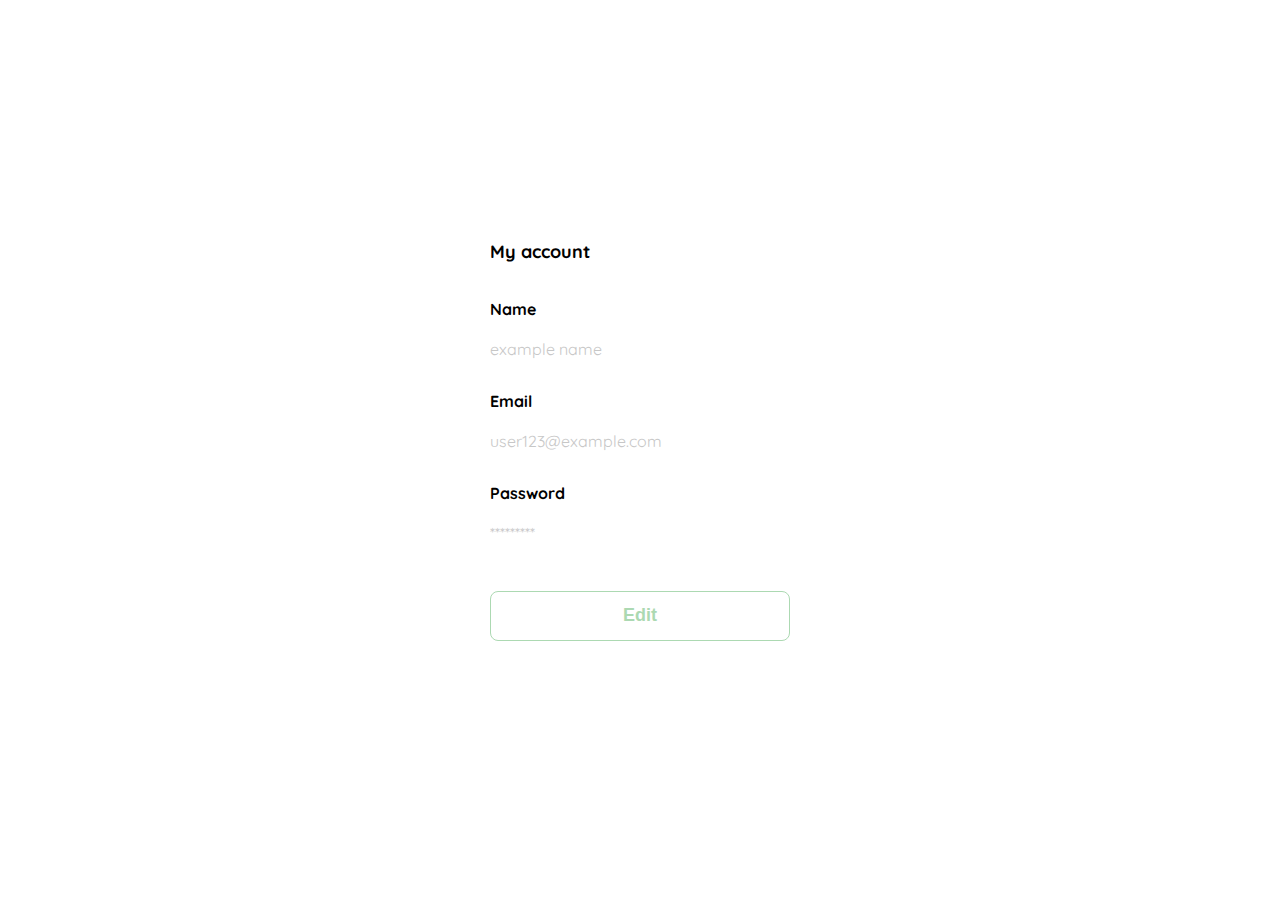
<file: Clase-10-Editar-Cuenta.html>
<!DOCTYPE html>
<html lang="en">
<head>
    <meta charset="UTF-8">
    <meta name="viewport" content="width=device-width, initial-scale=1.0">
    <link rel="preconnect" href="https://fonts.googleapis.com">
    <link rel="preconnect" href="https://fonts.gstatic.com" crossorigin>
    <link href="https://fonts.googleapis.com/css2?family=Quicksand:wght@300;500;700&display=swap" rel="stylesheet">
    <title>Document</title>
    <style>
        :root {
            --white: #FFFFFF;
            --black: #000000;
            --very-light-pink: #C7C7C7;
            --text-input-field: #F7F7F7;
            --hospital-green: #ACD9B2;
            --sm: 14px;
            --md: 16px;
            --lg: 18px;
        }
        body {
            margin: 0;
            font-family: 'Quicksand', sans-serif;
        }
        .login {
            width: 100%;
            height: 100vh;
            display: grid;
            place-items: center;
        }
        .form-container {
            display: grid;
            grid-template-rows: auto 1fr auto;
            width: 300px;
        }
        .logo {
            width: 152px;
            margin-bottom: 48px;
            justify-self: center;
            display: none;
        }
        .title {
            font-size: var(--lg);
            margin-bottom: 36px;
            text-align: start;
        }
        .form {
            display: flex;
            flex-direction: column;
        }
        .form div {
            display: flex;
            flex-direction: column;
        }
        .label {
            font-size: var(--md);
            font-weight: bold;
            margin-bottom: 12px; 
        }
        .value {
            color: var(--very-light-pink);
            font-size: var(--md);
            margin: 8px 0px 32px 0px;
        }
        .secondary-button {
            background-color: var(--white);
            border-radius: 8px;
            border: 1px solid var(--hospital-green);
            color: var(--hospital-green);
            width: 100%;
            cursor: pointer;
            font-size: var(--lg);
            font-weight: bold;
            height: 50px;
        }
        .login-button {
            margin-top: 16px;
            margin-bottom: 32px;
        }
        @media (max-width: 640px) {
            .form-container {
                height: 100%;
            }
            .form {
                height: 100%;
                justify-content: space-between;
            }
        }
    </style>
</head>
<body>
    <div class="login">
        <div class="form-container">
            <h1 class="title">My account</h1>
            
            <form action="" class="form">
                <div>
                    <label for="name" class="label">Name</label>
                    <p class="value">example name</p>

                    <label for="email" class="label">Email</label>
                    <p class="value">user123@example.com</p>

                    <label for="password" class="label">Password</label>
                    <p class="value">*********</p>
                </div>

                <input type="submit" value="Edit" class="secondary-button login-button">
            </form>
        </div>
    </div>
</body>
</html>
</file>
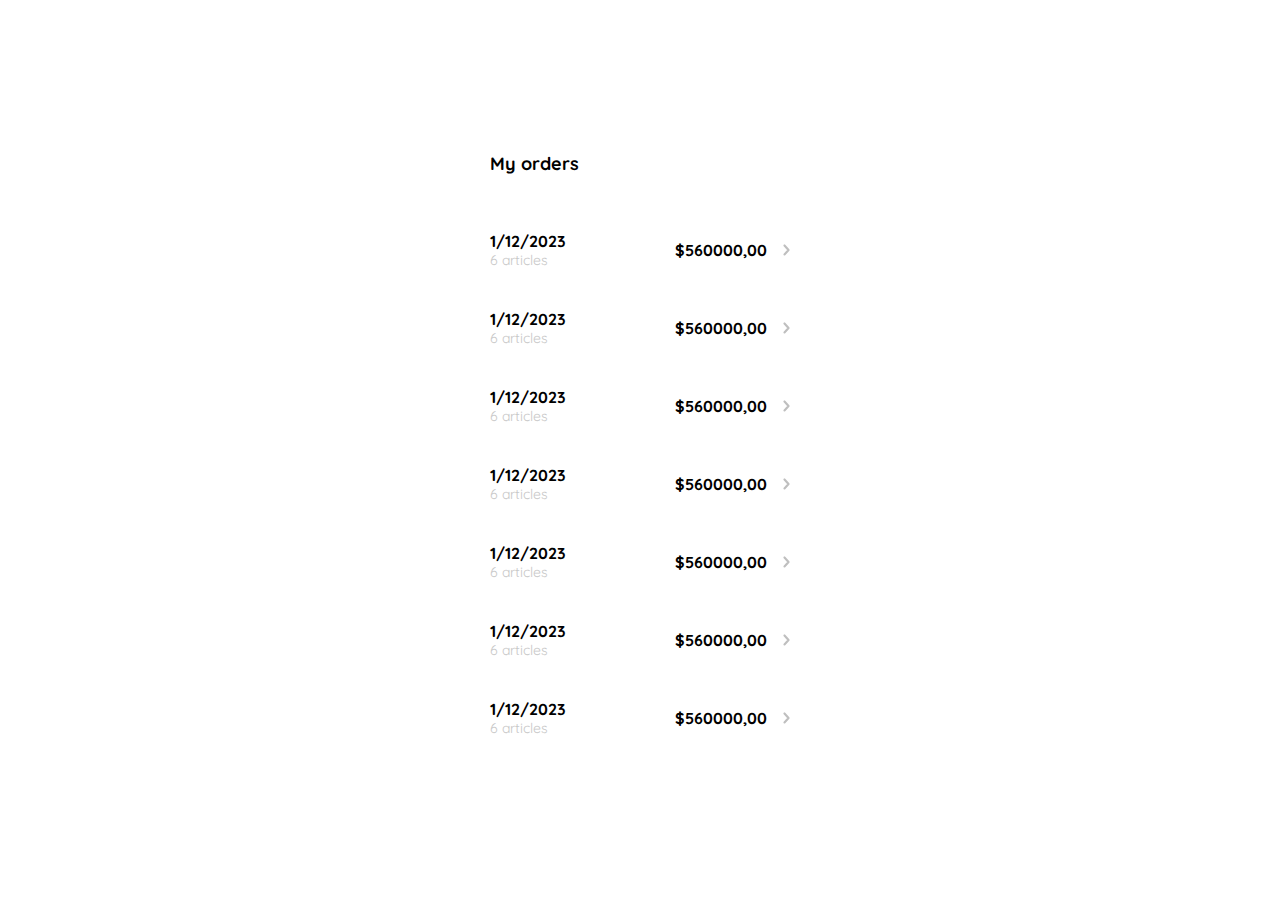
<file: Clase-17-Mis-ordenes.html>
<!DOCTYPE html>
<html lang="en">
<head>
    <meta charset="UTF-8">
    <meta name="viewport" content="width=device-width, initial-scale=1.0">
    <link rel="preconnect" href="https://fonts.googleapis.com">
    <link rel="preconnect" href="https://fonts.gstatic.com" crossorigin>
    <link href="https://fonts.googleapis.com/css2?family=Quicksand:wght@300;500;700&display=swap" rel="stylesheet">

    <title>Document</title>
    <style>
        /* Sample: https://static.platzi.com/media/articlases/Images/menu%282%29.png */
        :root {
            --white: #FFFFFF;
            --black: #000000;
            --very-light-pink: #C7C7C7;
            --text-input-field: #F7F7F7;
            --hospital-green: #ACD9B2;
            --sm: 14px;
            --md: 16px;
            --lg: 18px;
        }

        body {
            margin: 0;
            font-family: 'Quicksand', sans-serif;
        }

        .my-order {
            width: 100%;
            height: 100vh;
            display: grid;
            place-items: center;
        }

        .title {
            font-size: var(--lg);
            margin-bottom: 40px;
        }

        .my-order-container {
            display: grid;
            grid-template-rows: auto 1fr auto;
            width: 300px;
        }

        .my-order-content {
            display: flex;
            flex-direction: column;
        }

        .order {
            display: grid;
            grid-template-columns: auto 1fr auto;
            gap: 16px;
            align-items: center;
            margin-bottom: 8px;
        }

        .order p:nth-child(1) {
            display: flex;
            flex-direction: column;
        }

        .order p span:nth-child(1) {
            font-size: var(--md);
            font-weight: bold;
        }
        
        .order p span:nth-child(2) {
            font-size: var(--sm);
            color: var(--very-light-pink);
        }

        .order p:nth-child(2) {
            text-align: end;
            font-weight: bold;
        }

    </style>
</head>
<body>
    <div class="my-order">
        <div class="my-order-container">
            
            <h1 class="title">My orders</h1>

            <div class="my-order-content">
                <div class="order">
                    <p>
                        <span>1/12/2023</span>
                        <span>6 articles</span>
                    </p>
                    <p>$560000,00</p>
                    <img src="./Icons/flechita.svg" alt="arrow">
                </div>
                <div class="order">
                    <p>
                        <span>1/12/2023</span>
                        <span>6 articles</span>
                    </p>
                    <p>$560000,00</p>
                    <img src="./Icons/flechita.svg" alt="arrow">
                </div>
                <div class="order">
                    <p>
                        <span>1/12/2023</span>
                        <span>6 articles</span>
                    </p>
                    <p>$560000,00</p>
                    <img src="./Icons/flechita.svg" alt="arrow">
                </div>
                <div class="order">
                    <p>
                        <span>1/12/2023</span>
                        <span>6 articles</span>
                    </p>
                    <p>$560000,00</p>
                    <img src="./Icons/flechita.svg" alt="arrow">
                </div>
                <div class="order">
                    <p>
                        <span>1/12/2023</span>
                        <span>6 articles</span>
                    </p>
                    <p>$560000,00</p>
                    <img src="./Icons/flechita.svg" alt="arrow">
                </div>
                <div class="order">
                    <p>
                        <span>1/12/2023</span>
                        <span>6 articles</span>
                    </p>
                    <p>$560000,00</p>
                    <img src="./Icons/flechita.svg" alt="arrow">
                </div>
                <div class="order">
                    <p>
                        <span>1/12/2023</span>
                        <span>6 articles</span>
                    </p>
                    <p>$560000,00</p>
                    <img src="./Icons/flechita.svg" alt="arrow">
                </div>
            </div>
        </div>
    </div>
</body>
</html>
</file>
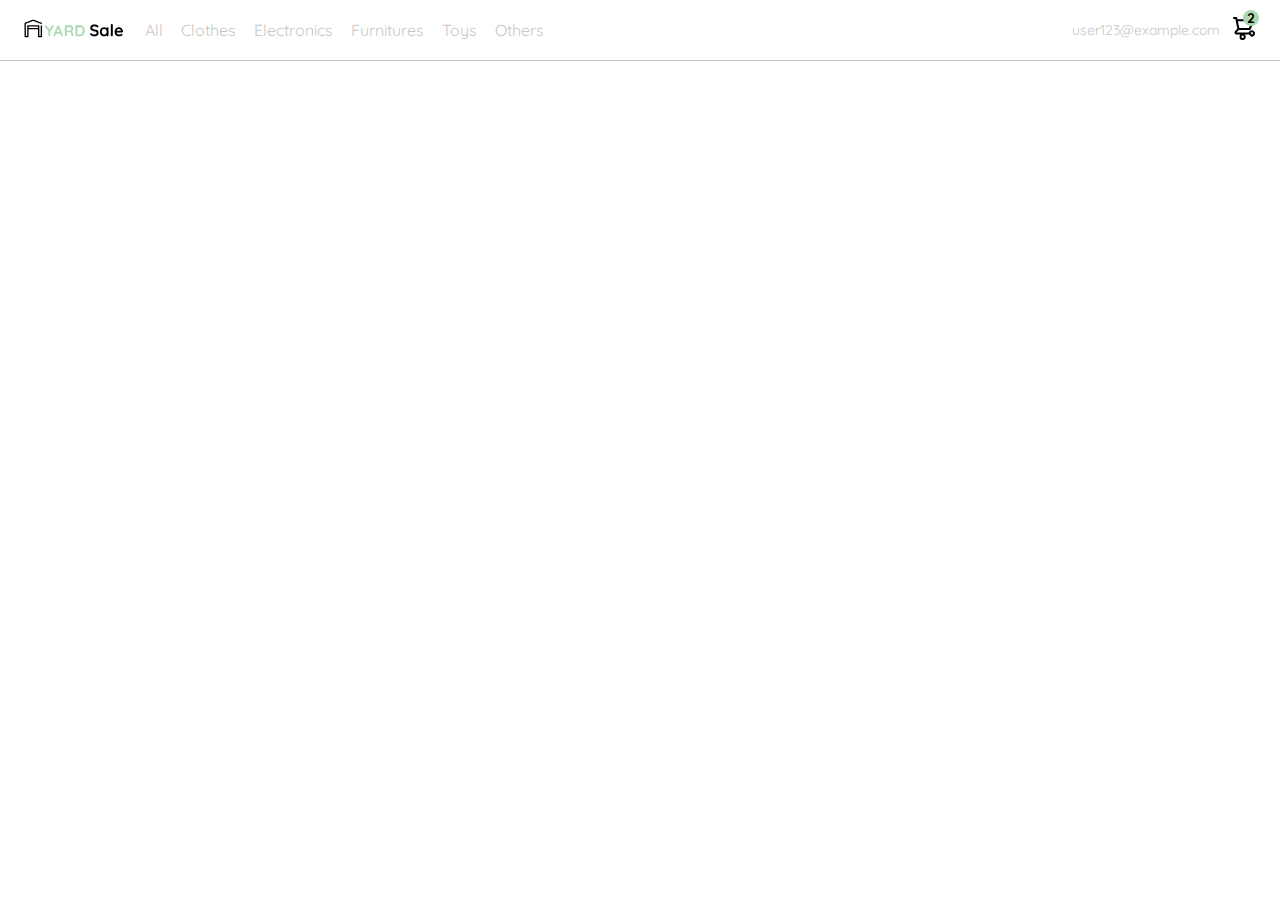
<file: Clase-18-Navbar.html>
<!DOCTYPE html>
<html lang="en">
<head>
    <meta charset="UTF-8">
    <meta name="viewport" content="width=device-width, initial-scale=1.0">
    <link rel="preconnect" href="https://fonts.googleapis.com">
    <link rel="preconnect" href="https://fonts.gstatic.com" crossorigin>
    <link href="https://fonts.googleapis.com/css2?family=Quicksand:wght@300;500;700&display=swap" rel="stylesheet">

    <title>Document</title>
    <style>
        :root {
            --white: #FFFFFF;
            --black: #000000;
            --very-light-pink: #C7C7C7;
            --text-input-field: #F7F7F7;
            --hospital-green: #ACD9B2;
            --sm: 14px;
            --md: 16px;
            --lg: 18px;
        }

        body {
            margin: 0;
            font-family: 'Quicksand', sans-serif;
        }

        nav {
            display: flex;
            justify-content: space-between;
            padding: 0 24px;
            border-bottom: 1px solid var(--very-light-pink);
        }

        .menu {
            display: none;
        }

        .logo {
            width: 100px;
        }

        .navbar-left ul,
        .navbar-right ul {
            list-style: none;
            padding: 0;
            margin: 0;
            display: flex;
            align-items: center;
            height: 60px;
        }

        .navbar-left {
            display: flex;
        }

        .navbar-left ul {
            margin-left: 12px;
        }

        .navbar-left ul li a,
        .navbar-right ul li a {
            text-decoration: none;
            color: var(--very-light-pink);
            border: 1px solid var(--white);
            padding: 8px;
            border-radius: 8px;
        }

        .navbar-left ul li a:hover,
        .navbar-right ul li a:hover {
            /* text-decoration: none; */
            color: var(--hospital-green);
            border: 1px solid var(--hospital-green);
            
        }

        .navbar-email {
            color: var(--very-light-pink);
            font-size: var(--sm);
            margin-right: 12px;
        }

        .navbar-shopping-cart {
            position: relative;
        }

        .navbar-shopping-cart div {
            width: 16px;
            height: 16px;
            background-color: var(--hospital-green);
            border-radius: 50%;
            font-size: var(--sm);
            font-weight: bold;
            position: absolute;
            top: -6px;
            right: -3px;
            display: flex;
            justify-content: center;
            align-items: center;
        }

        @media (max-width: 640px) {
            .menu {
                display: block;

            }

            .navbar-left ul {
                display: none;
            }

            .navbar-email {
                display: none;
            }
        }

    </style>
</head>
<body>
    <nav>
        <img src="./Icons/icon_menu.svg" alt="ícono de menú" class="menu">

        <div class="navbar-left">
            <img src="./Logos/logo_yard_sale.svg" alt="logo" class="logo">

            <ul>
                <li>
                    <a href="/">All</a>
                </li>
                <li>
                    <a href="/">Clothes</a>
                </li>
                <li>
                    <a href="/">Electronics</a>
                </li>
                <li>
                    <a href="/">Furnitures</a>
                </li>
                <li>
                    <a href="/">Toys</a>
                </li>
                <li>
                    <a href="/">Others</a>
                </li>
            </ul>
        </div>

        <div class="navbar-right">
            <ul>
                <li class="navbar-email">user123@example.com</li>
                <li class="navbar-shopping-cart">
                    <img src="./Icons/icon_shopping_cart.svg" alt="shopping cart">
                    <div>2</div>
                </li>
            </ul>
        </div>
    </nav>
</body>
</html>
</file>
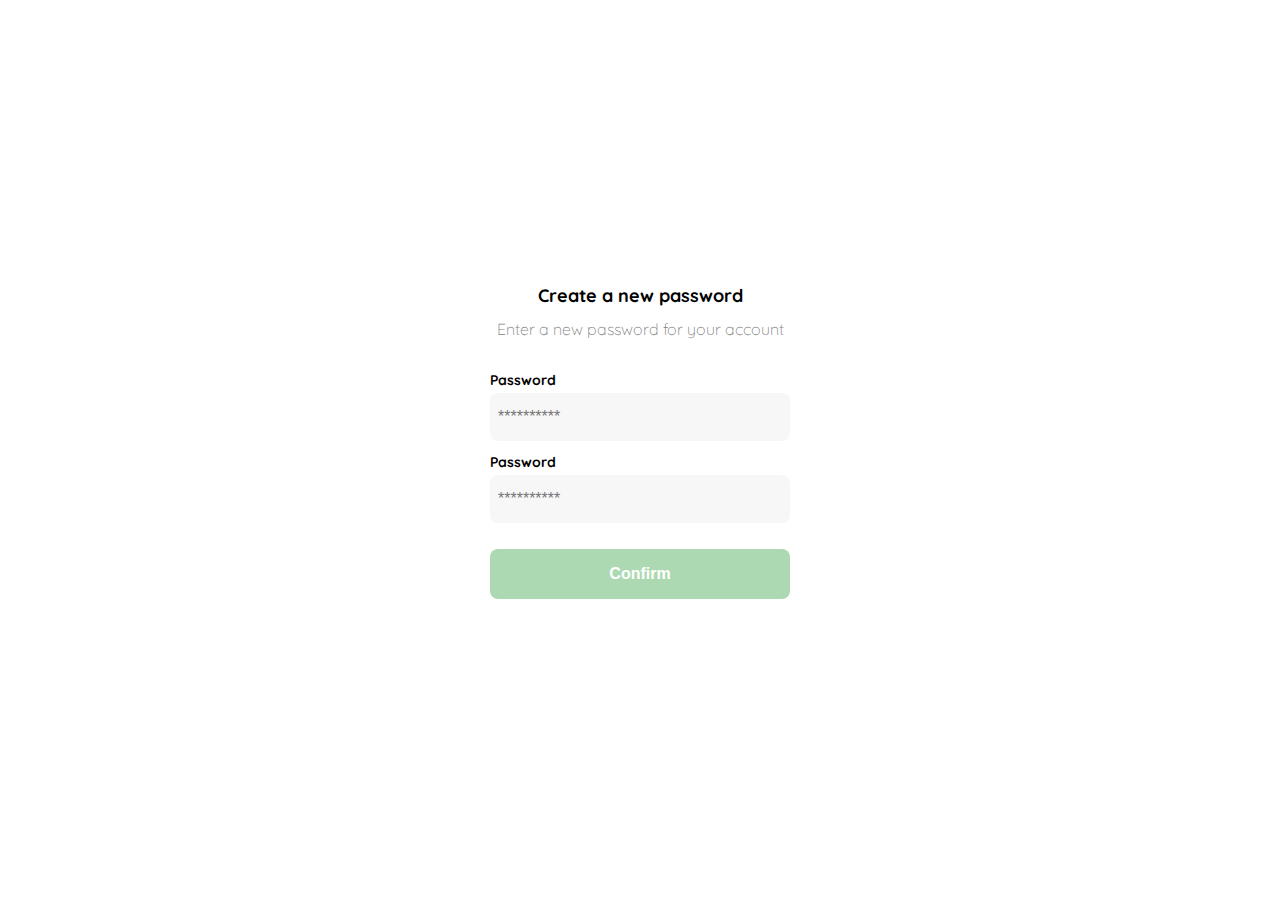
<file: Clase-5&&6-Contraseña.html>
<!DOCTYPE html>
<html lang="en">
<head>
    <meta charset="UTF-8">
    <meta name="viewport" content="width=device-width, initial-scale=1.0">
    <link rel="preconnect" href="https://fonts.googleapis.com">
    <link rel="preconnect" href="https://fonts.gstatic.com" crossorigin>
    <link href="https://fonts.googleapis.com/css2?family=Quicksand:wght@300;500;700&display=swap" rel="stylesheet">
    <title>Document</title>
    <style>
        :root {
            --white: #FFFFFF;
            --black: #000000;
            --very-light-pink: #C7C7C7;
            --text-input-field: #F7F7F7;
            --hospital-green: #ACD9B2;
            --sm: 14px;
            --md: 16px;
            --lg: 18px;
        }
        body {
            margin: 0;
            font-family: 'Quicksand', sans-serif;
        }
        .login {
            width: 100%;
            height: 100vh;
            display: grid;
            place-items: center;
        }
        .form-container {
            display: grid;
            grid-template-rows: auto 1fr auto;
            width: 300px;
        }
        .logo {
            width: 152px;
            margin-bottom: 48px;
            justify-self: center;
            display: none;
        }
        .title {
            font-size: var(--lg);
            margin-bottom: 12px;
            text-align: center;
        }
        .subtitle {
            color: grey;
            font-size: var(--md);
            font-weight: 300;
            margin-top: 0;
            margin-bottom: 32px;
            text-align: center;
        }
        .form {
            display: flex;
            flex-direction: column;
        }
        .label {
            font-size: var(--sm);
            font-weight: bold;
            margin-bottom: 4px; 
        }
        .input {
            background-color: var(--text-input-field);
            border: none;
            border-radius: 8px;
            height: 32px;
            font-size: var(--md);
            padding: 8px;
            margin-bottom: 12px;
        }
        .primary-button {
            background-color: var(--hospital-green);
            border-radius: 8px;
            border: none;
            color: var(--white);
            width: 100%;
            cursor: pointer;
            font-size: var(--md);
            font-weight: bold;
            height: 50px;
        }
        .login-button {
            margin-top: 14px;
            margin-bottom: 30px;
        }
        @media (max-width: 640px) {
            .logo {
                display: block;
            }
        }
    </style>
</head>
<body>
    <div class="login">
        <div class="form-container">
            <img src="./Logos/logo_yard_sale.svg" alt="logo" class="logo">

            <h1 class="title">Create a new password</h1>
            <p class="subtitle">Enter a new password for your account</p>
            
            <form action="" class="form">
                <label for="password" class="label">Password</label>
                <input type="password" id="password" placeholder="**********" class="input input-password">

                <label for="new-password" class="label">Password</label>
                <input type="password" id="new-password" placeholder="**********" class="input input-password">

                <input type="submit" value="Confirm" class="primary-button login-button">
            </form>
        </div>
    </div>
</body>
</html>
</file>
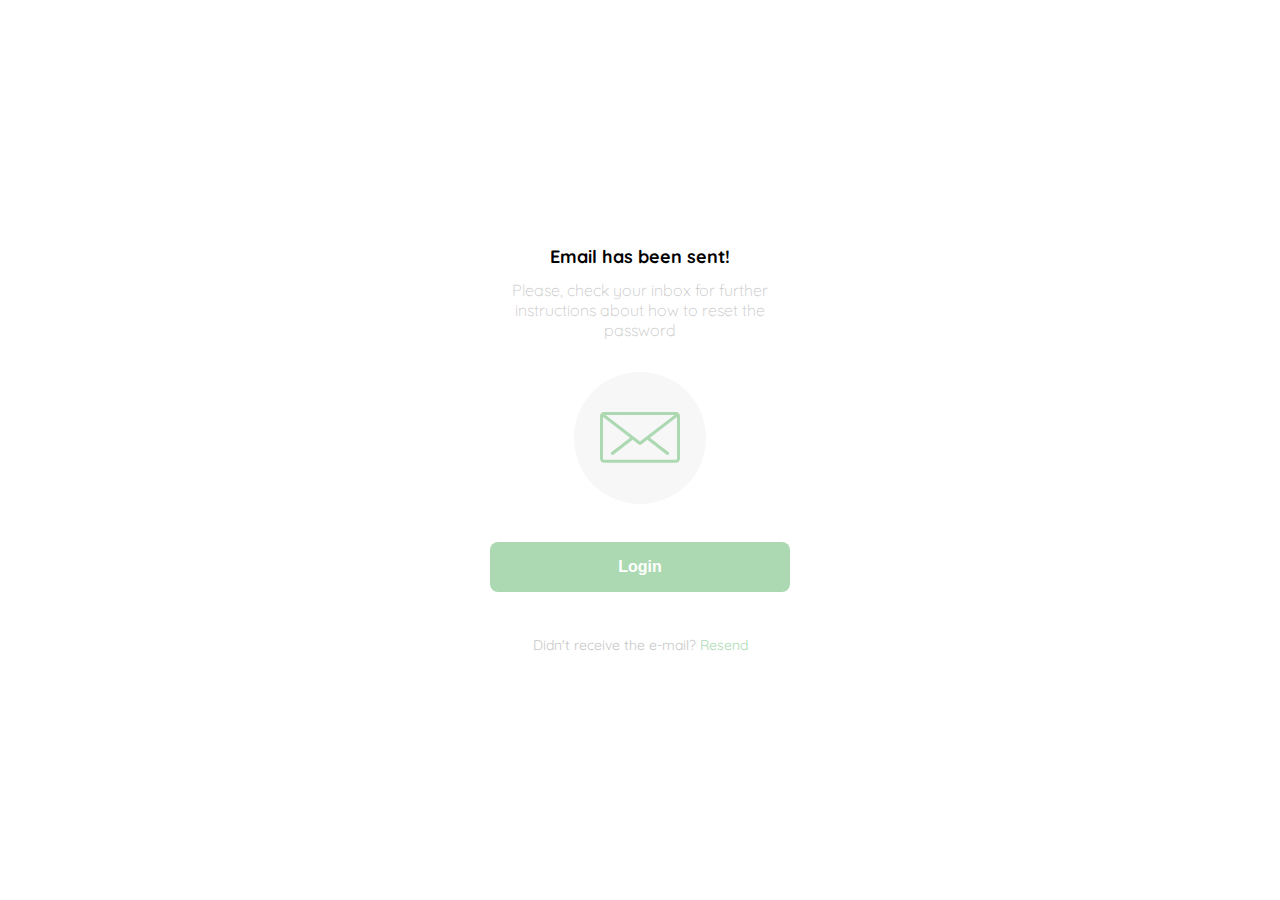
<file: Clase-7-Email-enviado.html>
<!DOCTYPE html>
<html lang="en">
<head>
    <meta charset="UTF-8">
    <meta name="viewport" content="width=device-width, initial-scale=1.0">
    <link rel="preconnect" href="https://fonts.googleapis.com">
    <link rel="preconnect" href="https://fonts.gstatic.com" crossorigin>
    <link href="https://fonts.googleapis.com/css2?family=Quicksand:wght@300;500;700&display=swap" rel="stylesheet">
    <title>Document</title>
    <style>
        :root {
            --white: #FFFFFF;
            --black: #000000;
            --very-light-pink: #C7C7C7;
            --text-input-field: #F7F7F7;
            --hospital-green: #ACD9B2;
            --sm: 14px;
            --md: 16px;
            --lg: 18px;
        }
        body {
            margin: 0;
            font-family: 'Quicksand', sans-serif;
        }
        .login {
            width: 100%;
            height: 100vh;
            display: grid;
            place-items: center;
        }
        .form-container {
            display: grid;
            grid-template-rows: auto 1fr auto;
            width: 300px;
            justify-items: center;
        }
        .logo {
            width: 152px;
            margin-bottom: 48px;
            justify-self: center;
            display: none;
        }
        .title {
            font-size: var(--lg);
            margin-bottom: 12px;
            text-align: center;
        }
        .subtitle {
            color: var(--very-light-pink);
            font-size: var(--md);
            font-weight: 300;
            margin-top: 0;
            margin-bottom: 32px;
            text-align: center;
        }
        .email-image {
            width: 132px;
            height: 132px;
            border-radius: 50%;
            background-color: var(--text-input-field);
            display: flex;
            justify-content: center;
            align-items: center;
            margin-bottom: 24px;
        }
        .email-image img {
            width: 80px;
        }
        .primary-button {
            background-color: var(--hospital-green);
            border-radius: 8px;
            border: none;
            color: var(--white);
            width: 100%;
            cursor: pointer;
            font-size: var(--md);
            font-weight: bold;
            height: 50px;
        }
        .login-button {
            margin-top: 14px;
            margin-bottom: 30px;
        }
        @media (max-width: 640px) {
            .logo {
                display: block;
            }
        }
        .resend {
            font-size: var(--sm);
        }
        .resend span {
            color: var(--very-light-pink);
        }
        .resend a {
            color: var(--hospital-green);
            text-decoration: none;
        }
    </style>
</head>
<body>
    <div class="login">
        <div class="form-container">
            <img src="./Logos/logo_yard_sale.svg" alt="logo" class="logo">

            <h1 class="title">Email has been sent!</h1>
            <p class="subtitle">Please, check your inbox for further instructions about how to reset the password</p>

            <div class="email-image">
                <img src="./Icons/email.svg" alt="email">
            </div>
            
            <button class="primary-button login-button">Login</button>

            <p class="resend">
                <span>Didn't receive the e-mail?</span>
                <a href="/">Resend</a>
            </p>
        </div>
    </div>
</body>
</html>
</file>
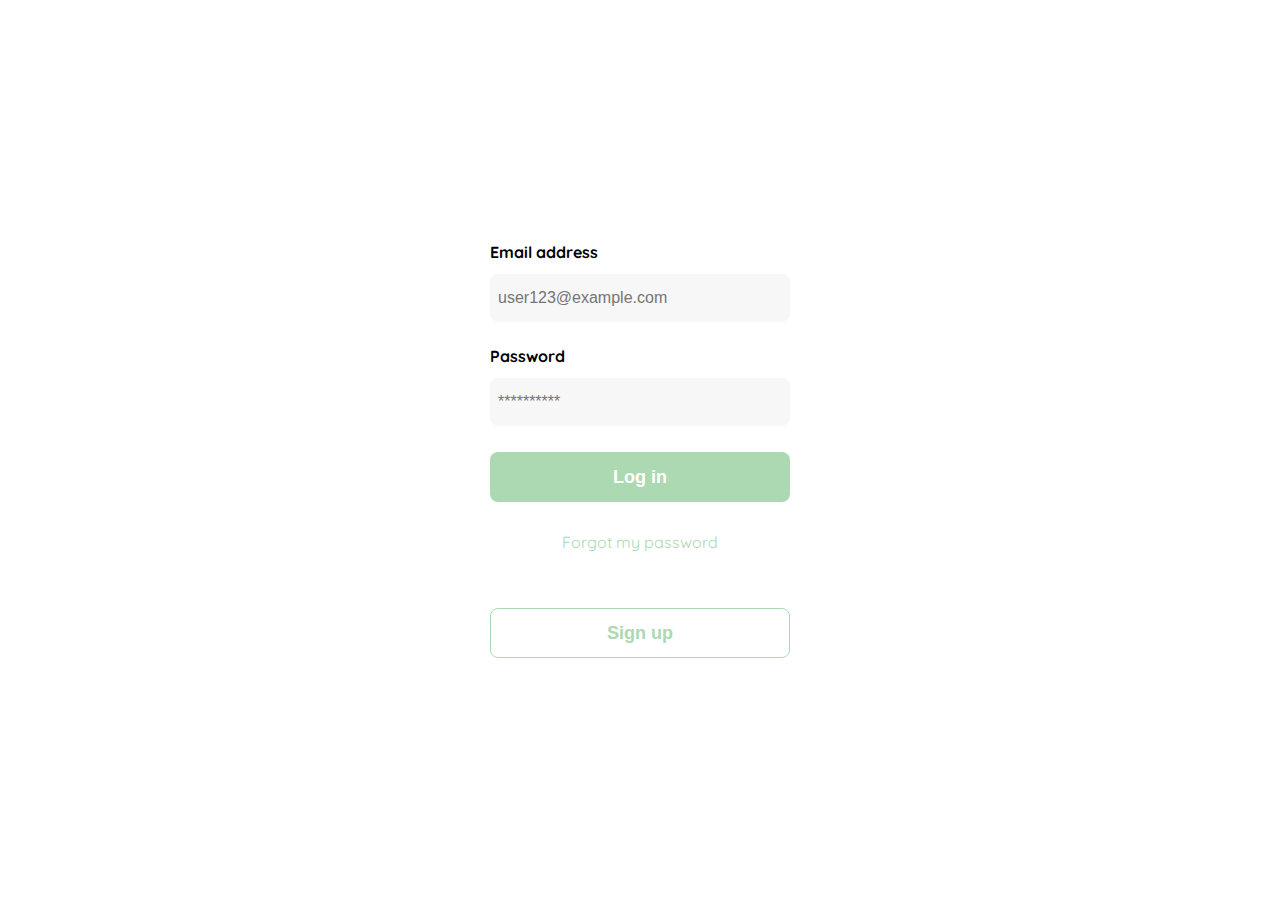
<file: Clase-8-Login.html>
<!DOCTYPE html>
<html lang="en">
<head>
    <meta charset="UTF-8">
    <meta name="viewport" content="width=device-width, initial-scale=1.0">
    <link rel="preconnect" href="https://fonts.googleapis.com">
    <link rel="preconnect" href="https://fonts.gstatic.com" crossorigin>
    <link href="https://fonts.googleapis.com/css2?family=Quicksand:wght@300;500;700&display=swap" rel="stylesheet">
    <title>Document</title>
    <style>
        :root {
            --white: #FFFFFF;
            --black: #000000;
            --very-light-pink: #C7C7C7;
            --text-input-field: #F7F7F7;
            --hospital-green: #ACD9B2;
            --sm: 14px;
            --md: 16px;
            --lg: 18px;
        }
        body {
            margin: 0;
            font-family: 'Quicksand', sans-serif;
        }
        .login {
            width: 100%;
            height: 100vh;
            display: grid;
            place-items: center;
        }
        .form-container {
            display: grid;
            grid-template-rows: auto 1fr auto;
            width: 300px;
        }
        .logo {
            width: 152px;
            margin-bottom: 48px;
            justify-self: center;
            display: none;
        }
        .form {
            display: flex;
            flex-direction: column;
        }
        .form a {
            color: var(--hospital-green);
            font-size: var(--md);
            text-align: center;
            text-decoration: none;
            margin-bottom: 56px;
        }
        .label {
            font-size: var(--md);
            font-weight: bold;
            margin-bottom: 12px; 
        }
        .input {
            background-color: var(--text-input-field);
            border: none;
            border-radius: 8px;
            height: 32px;
            font-size: var(--md);
            padding: 8px;
            margin-bottom: 12px;
        }
        .input-email {
            margin-bottom: 24px;
        }
        .primary-button {
            background-color: var(--hospital-green);
            border-radius: 8px;
            border: none;
            color: var(--white);
            width: 100%;
            cursor: pointer;
            font-size: var(--lg);
            font-weight: bold;
            height: 50px;
        }
        .secondary-button {
            background-color: var(--white);
            border-radius: 8px;
            border: 1px solid var(--hospital-green);
            color: var(--hospital-green);
            width: 100%;
            cursor: pointer;
            font-size: var(--lg);
            font-weight: bold;
            height: 50px;
        }
        .login-button {
            margin-top: 14px;
            margin-bottom: 30px;
        }
        @media (max-width: 640px) {
            .logo {
                display: block;
            }
            .secondary-button {
                position: absolute;
                bottom: 20px;
                width: inherit;
            }
        }
    </style>
</head>
<body>
    <div class="login">
        <div class="form-container">
            <img src="./Logos/logo_yard_sale.svg" alt="logo" class="logo">

            
            <form action="" class="form">
                <label for="email" class="label">Email address</label>
                <input type="text" id="email" placeholder="user123@example.com" class="input input-email">

                <label for="password" class="label">Password</label>
                <input type="password" id="password" placeholder="**********" class="input input-password">

                <input type="submit" value="Log in" class="primary-button login-button">
                <a href="/">Forgot my password</a>
            </form>
            <button class="secondary-button signup-button">Sign up</button>
        </div>
    </div>
</body>
</html>
</file>
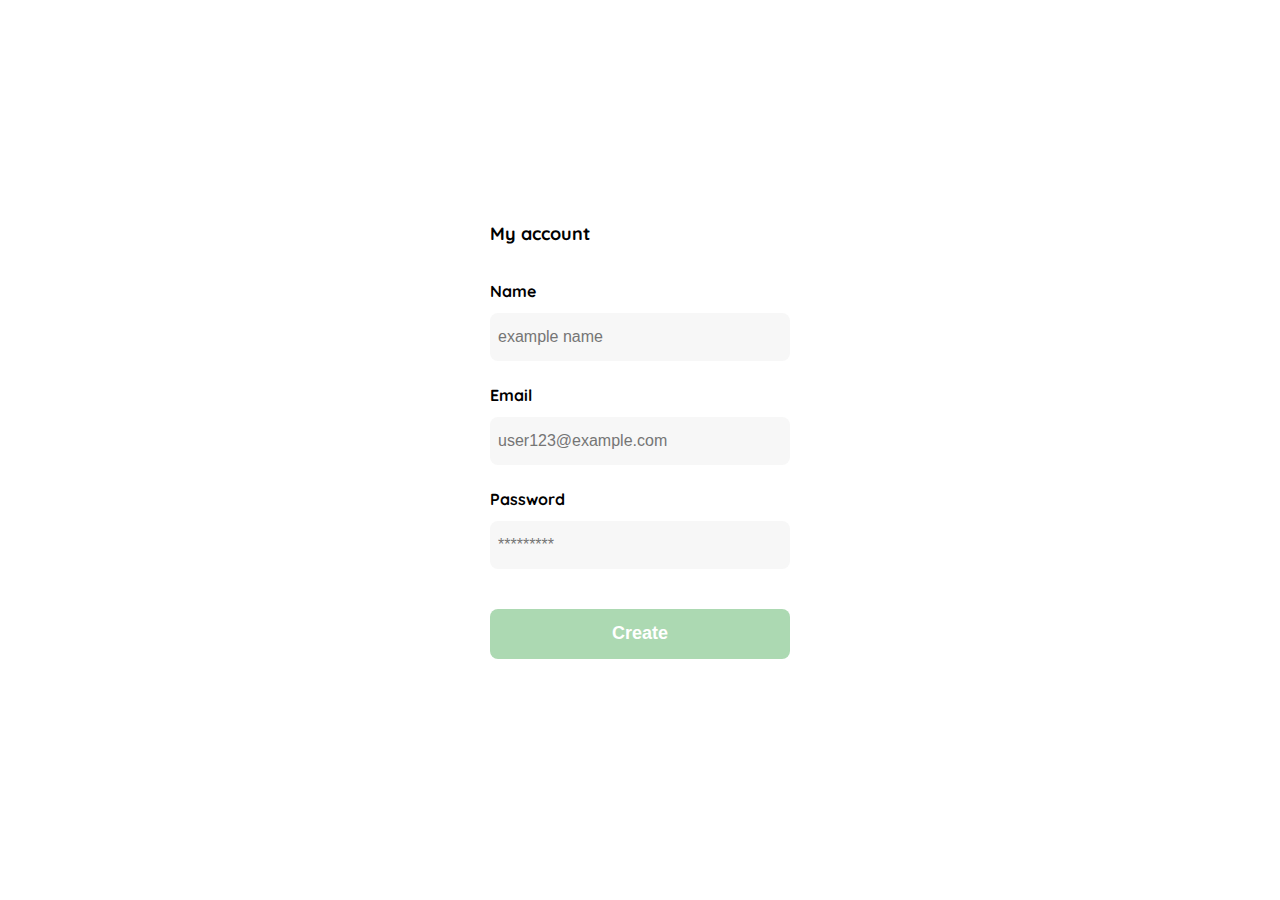
<file: Clase-9-Crear-y-Editar-Cuenta.html>
<!DOCTYPE html>
<html lang="en">
<head>
    <meta charset="UTF-8">
    <meta name="viewport" content="width=device-width, initial-scale=1.0">
    <link rel="preconnect" href="https://fonts.googleapis.com">
    <link rel="preconnect" href="https://fonts.gstatic.com" crossorigin>
    <link href="https://fonts.googleapis.com/css2?family=Quicksand:wght@300;500;700&display=swap" rel="stylesheet">
    <title>Document</title>
    <style>
        :root {
            --white: #FFFFFF;
            --black: #000000;
            --very-light-pink: #C7C7C7;
            --text-input-field: #F7F7F7;
            --hospital-green: #ACD9B2;
            --sm: 14px;
            --md: 16px;
            --lg: 18px;
        }
        body {
            margin: 0;
            font-family: 'Quicksand', sans-serif;
        }
        .login {
            width: 100%;
            height: 100vh;
            display: grid;
            place-items: center;
        }
        .form-container {
            display: grid;
            grid-template-rows: auto 1fr auto;
            width: 300px;
        }
        .logo {
            width: 152px;
            margin-bottom: 48px;
            justify-self: center;
            display: none;
        }
        .title {
            font-size: var(--lg);
            margin-bottom: 36px;
            text-align: start;
        }
        .form {
            display: flex;
            flex-direction: column;
        }
        .form div {
            display: flex;
            flex-direction: column;
        }
        .label {
            font-size: var(--md);
            font-weight: bold;
            margin-bottom: 12px; 
        }
        .input {
            background-color: var(--text-input-field);
            border: none;
            border-radius: 8px;
            height: 32px;
            font-size: var(--md);
            padding: 8px;
            margin-bottom: 12px;
        }
        .input-name, 
        .input-email,
        .input-password {
            margin-bottom: 24px;
        }
        .primary-button {
            background-color: var(--hospital-green);
            border-radius: 8px;
            border: none;
            color: var(--white);
            width: 100%;
            cursor: pointer;
            font-size: var(--lg);
            font-weight: bold;
            height: 50px;
        }
        .login-button {
            margin-top: 16px;
            margin-bottom: 32px;
        }
        @media (max-width: 640px) {
            .form-container {
                height: 100%;
            }
            .form {
                height: 100%;
                justify-content: space-between;
            }
        }
    </style>
</head>
<body>
    <div class="login">
        <div class="form-container">
            <h1 class="title">My account</h1>
            
            <form action="" class="form">
                <div>
                    <label for="name" class="label">Name</label>
                    <input type="text" id="name" placeholder="example name" class="input input-name">

                    <label for="email" class="label">Email</label>
                    <input type="text" id="email" placeholder="user123@example.com" class="input input-email">

                    <label for="password" class="label">Password</label>
                    <input type="password" id="password" placeholder="*********" class="input input-password">
                </div>

                <input type="submit" value="Create" class="primary-button login-button">
            </form>
        </div>
    </div>
</body>
</html>
</file>
